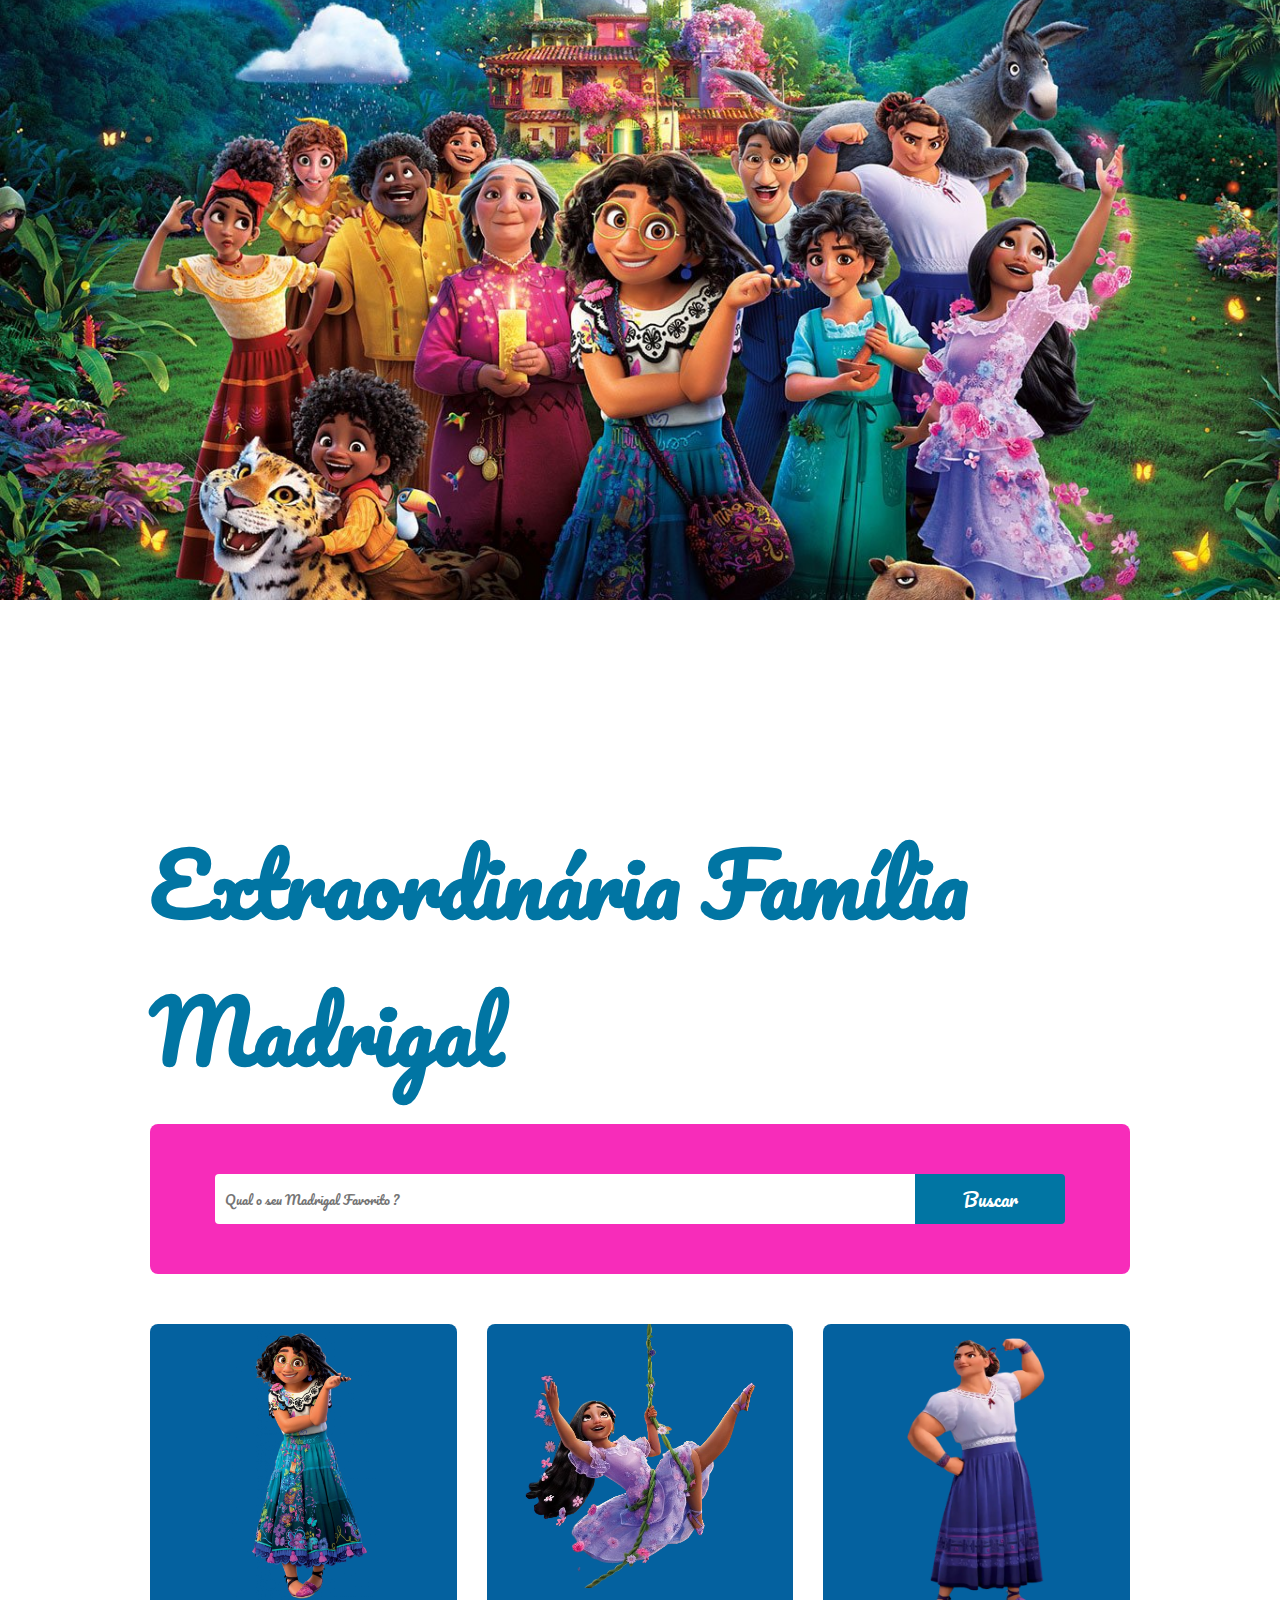
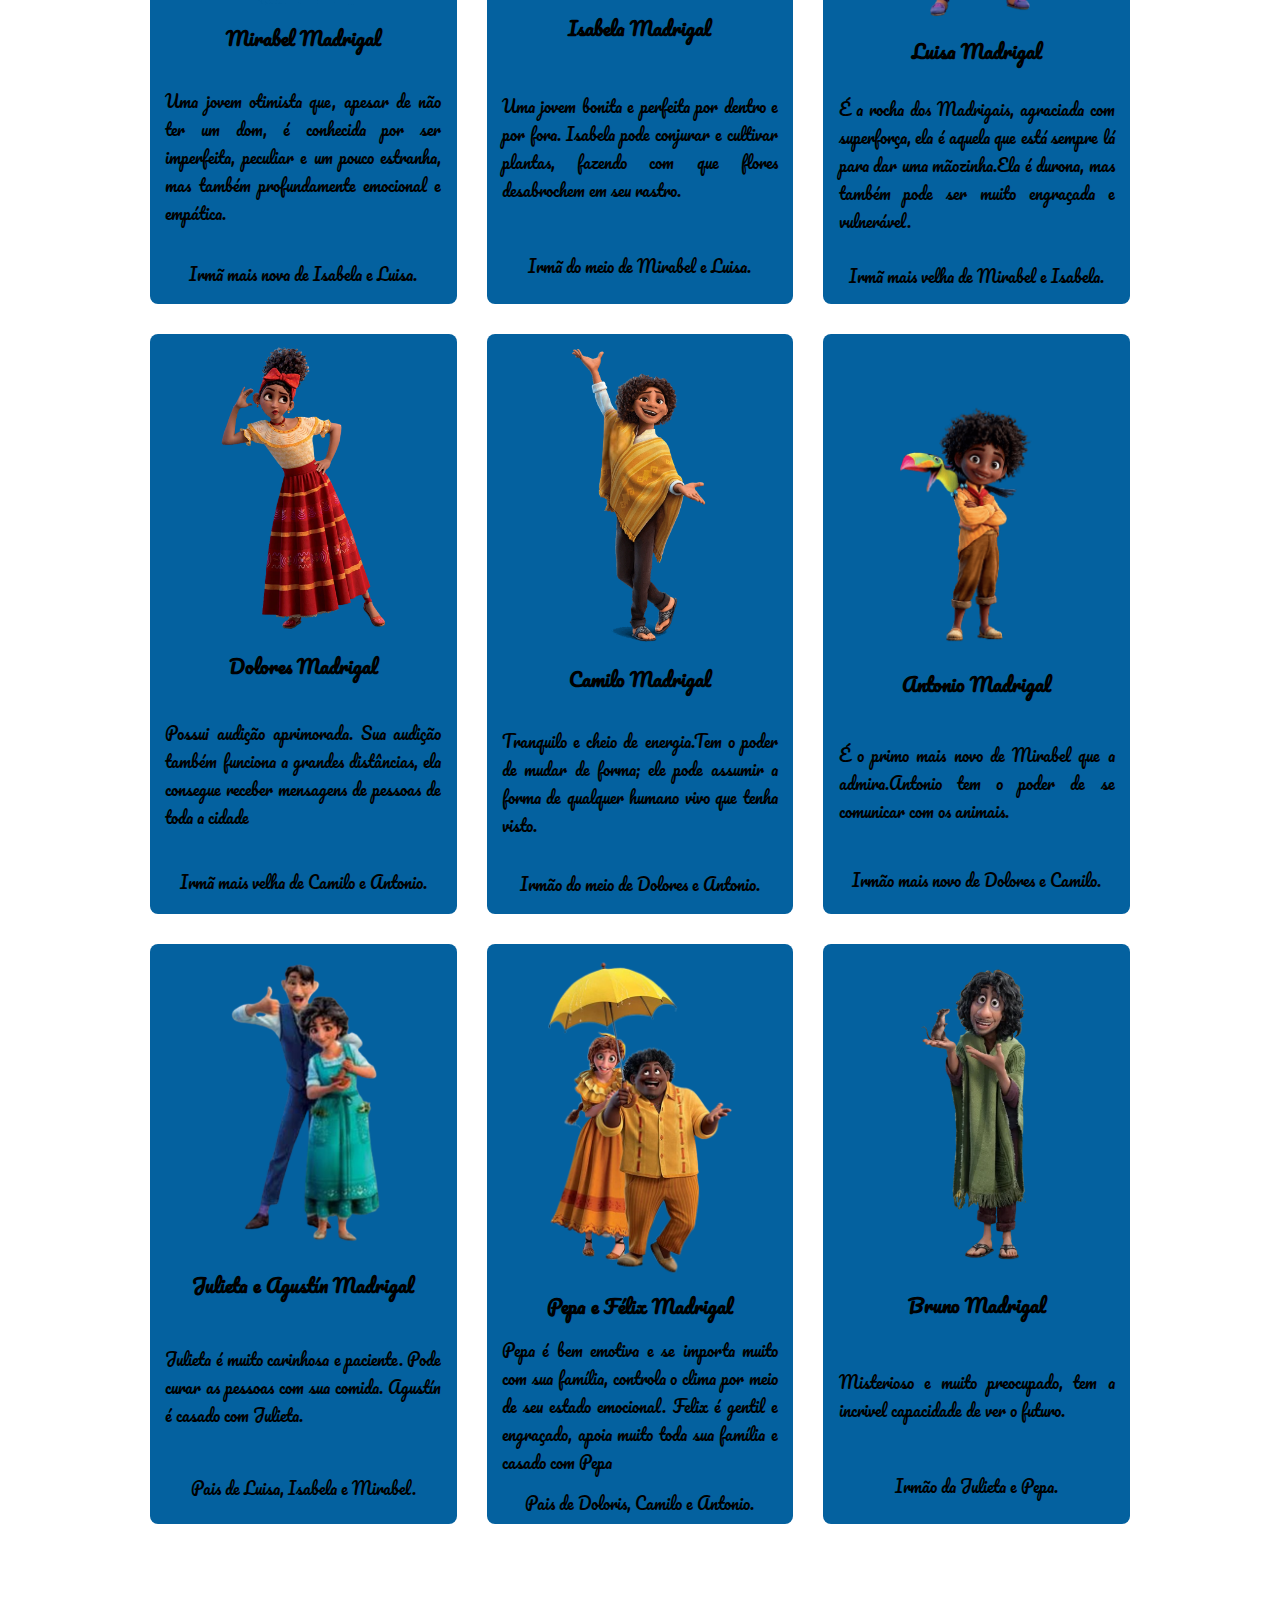
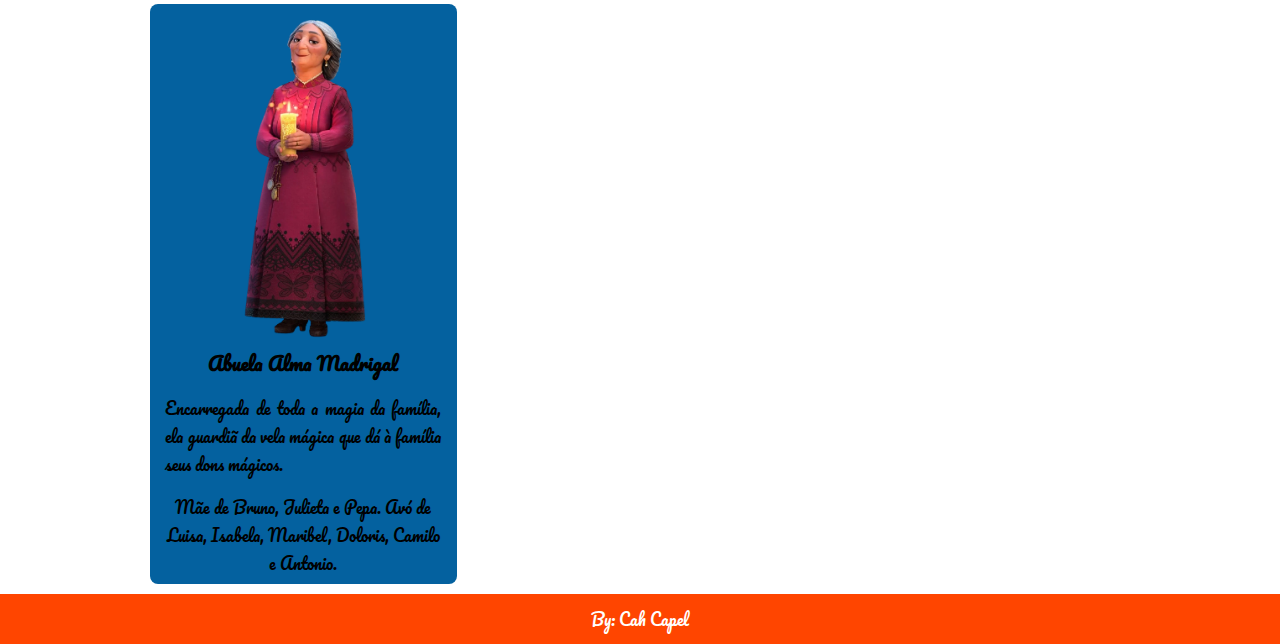
<file: Familia_Madrigal.html>
<!DOCTYPE html>
<html lang="pt-BR">

<head>
    <meta charset="UTF-8" />
    <meta http-equiv="X-UA-Compatible" content="IE=edge" />
    <meta name="viewport" content="width=device-width, initial-scale=1.0" />
    <link rel="shortcut icon" href="./img/DisneyIcon.png" type="image/x-icon">
    <link rel="stylesheet" href="Familia_Madrigal.css" />
    <link rel="preconnect" href="https://fonts.googleapis.com">
    <link rel="preconnect" href="https://fonts.gstatic.com" crossorigin>
    <link href="https://fonts.googleapis.com/css2?family=Pacifico&family=Poppins:wght@100&display=swap"
        rel="stylesheet">
    <title>Familia Madrigal</title>
</head>

<body>
    <header>
        <div class="content">

        </div>
    </header>
    <section class="catalog" id="catalog">
        <div class="content">
            <div class="title-wrapper-catalog">
                <h1> Extraordinária Família Madrigal </h1>
            </div>
            <div class="personagens">
                <input type="text" class="search-input" placeholder="Qual o seu Madrigal Favorito ?" />
                <button class="search-button"> Buscar </button>
            </div>


            <div class="card-wrapper">
                <div class="card-item">
                    <img id="mirabel" src="./img/mirabel.png" alt="Mirabel Madrigal">
                    <div class="card-content">
                        <h3>Mirabel Madrigal</h3>

                        <p class="sobre">
                            Uma jovem otimista que, apesar de não ter um dom, é conhecida por ser imperfeita, peculiar e
                            um pouco estranha, mas também profundamente emocional e empática.
                        </p>
                        <p class="sobre2">Irmã mais nova de Isabela e Luisa.</p>
                    </div>
                </div>

                <div class="card-item">
                    <img  src="./img/isabela.png" alt="Isabela Madrigal">
                    <div class="card-content">
                        <h3>Isabela Madrigal</h3>
                        <p class="sobre">
                            Uma jovem bonita e perfeita por dentro e por fora. Isabela pode conjurar e cultivar plantas,
                            fazendo com que flores desabrochem em seu
                            rastro.

                        </p>
                        <p class="sobre2"> Irmã do meio de Mirabel e Luisa.</p>

                    </div>
                </div>
                <div class="card-item">
                    <img id="Luisa"  src="./img/Luisa.webp" alt=" Luisa Madrigal">
                    <div class="card-content">
                        <h3>Luisa Madrigal</h3>
                        <p class="sobre">
                            É a rocha dos Madrigais, agraciada com superforça, ela é aquela que está sempre lá para dar
                            uma mãozinha.Ela é durona, mas também pode ser muito engraçada e vulnerável.
                        </p>
                        <p class="sobre2"> Irmã mais velha de Mirabel e Isabela.</p>
                    </div>
                </div>
                <div class="card-item">
                    <img id="Dolores" src="./img/Dolores.webp" alt="Dolores Madrigal">
                    <div class="card-content">
                        <h3>Dolores Madrigal</h3>
                        <p class="sobre">
                            Possui audição aprimorada. Sua audição também funciona a grandes distâncias, ela consegue
                            receber mensagens de pessoas de
                            toda a cidade
                        </p>
                        <p class="sobre2"> Irmã mais velha de Camilo e Antonio.</p>
                    </div>
                </div>
                <div class="card-item">
                    <img id="Camilo"  src="./img/Camilo.webp" alt="Camilo Madrigal">
                    <div class="card-content">
                        <h3>Camilo Madrigal</h3>
                        <p class="sobre">
                            Tranquilo e cheio de energia.Tem o poder de mudar de forma; ele pode assumir a forma de
                            qualquer humano vivo que tenha visto.
                        </p>
                        <p class="sobre2"> Irmão do meio de Dolores e Antonio.</p>
                    </div>
                </div>
                <div class="card-item">
                    <img id="Antonio" src="./img/Antonio.png" alt="Antonio Madrigal">
                    <div class="card-content">
                        <h3>Antonio Madrigal</h3>
                        <p class="sobre">
                            É o primo mais novo de Mirabel que a admira.Antonio tem o poder de se comunicar com os
                            animais.
                        </p>
                        <p class="sobre2"> Irmão mais novo de Dolores e Camilo.</p>
                    </div>
                </div>
                <div class="card-item">
                    <img id="JulitaeAgustin" src="./img/Julieta e Agustin.png" alt="Julieta e Agustín Madrigal">
                    <div class="card-content">
                        <h3> Julieta e Agustín Madrigal </h3>
                        <p class="sobre">
                            Julieta é muito carinhosa e paciente. Pode curar as pessoas com sua comida.
                            Agustín é casado com Julieta.
                        </p>
                        <p class="sobre2"> Pais de Luisa, Isabela e Mirabel.</p>
                    </div>
                </div>
                <div class="card-item">
                    <img id="PepaeFelix" src="./img/Pepa e Felix.png" alt="Pepa e Félix Madrigal" />
                    <div class="card-content">
                        <h3>Pepa e Félix Madrigal</h3>
                        <p class="sobre">
                            Pepa é bem emotiva e se importa muito com sua família, controla o clima por meio
                            de seu estado emocional.
                            Felix é gentil e engraçado, apoia muito toda sua família e casado com Pepa
                        </p>
                        <p class="sobre2"> Pais de Doloris, Camilo e Antonio.</p>
                    </div>
                </div>
                <div class="card-item">
                    <img id="Bruno" src="./img/Bruno.webp" alt="Bruno Madrigall" />
                    <div class="card-content">
                        <h3>Bruno Madrigal</h3>
                        <p class="sobre">
                            Misterioso e muito preocupado, tem a incrivel capacidade de ver o futuro.
                        </p>
                        <p class="sobre2"> Irmão da Julieta e Pepa.</p>
                    </div>
                </div>
                <div class="card-wrapper">
                    <div class="card-item">
                        <img id="Abuela" src="./img/Abuela.webp" alt="Alma Madrigal">
                        <div class="card-content">
                            <h3>Abuela Alma Madrigal</h3>
                            <p class="sobre">
                                Encarregada de toda a magia da família, ela guardiã da vela mágica que dá à
                                família seus dons mágicos.

                            </p>
                            <p class="sobre2"> Mãe de Bruno, Julieta e Pepa. Avó de Luisa, Isabela, Maribel, Doloris,
                                Camilo e Antonio.
                            </p>
                        </div>
                    </div>
                </div>

            </div>
    </section>


    <footer> 
        <p class="rodape"> By: Cah Capel </p>
    </footer>

</body>

</html>
</file>
<file: Familia_Madrigal.css>
/* font importing */

* {
  margin: 0px;
  padding: 0px;
  box-sizing: border-box;
  outline: none;
  font-family: "Pacifico", sans-serif;
}


body {
  width: 100%;
  overflow-x: hidden;
}

header {
  background-image: url(./img/Familia_Wallpapers.jpg);
  background-position: center;
  background-repeat: no-repeat;
  background-size: cover;
  width: 100%;
  height: 600px;
  
}

.title-wrapper-catalog {
color: #0175a3;
display: flex;
align-items: center;
justify-content: center;
font-size: 42px;

}

.content {
  max-width: 1000px;
  min-width: 300px;
  margin: 0 auto;
  display: flex;
  flex-direction: column;
  padding: 10px;
}


section .catalog {
  width: 100vw;
  padding: 100px;
}

.sobre{
  text-align: justify;
}

.sobre2{
  text-align: center;
}


section .personagens {
  width: 980px;
  height: 150px;
  background: #f72cba;
  border-radius: 8px;
  margin: 0 auto;
  display: flex;
  flex-direction: row;
  align-items: center;
  justify-content: center;
}

.search-input {
  width: 700px;
  height: 50px;
  border: none;
  border-radius: 4px 0px 0px 4px;
  text-indent: 10px;
}

.search-button {
  width: 150px;
  height: 50px;
  border-radius: 0px 4px 4px 0px;
  border: none;
  background: #0175a3;
  color: white;
  cursor: pointer;
  font-size: 1.1em;
  transition: 0.2s ease;
}

.search-button:hover {
  background:#c0eafa;
  color: #003349;
}

.title-wrapper-catalog {
  margin-top: 200px;
  padding-bottom: 20px;
}

section .card-wrapper {
  max-width: 1000px;
  height: 100%;
  display: grid;
  grid-template-columns: repeat(auto-fill, minmax(270px, 1fr));
  grid-gap: 30px;
  padding-top: 50px;
}

section .card-item {
  height: 580px;
  background: rgba(2, 96, 158, 0.993);
  border-radius: 8px;
  display: flex;
  flex-direction: column;
  align-items: center;
  justify-content: space-around;
}

.card-content {
  height: 60%;
  display: flex;
  flex-direction: column;
  align-items: center;
  justify-content: space-around;
}

#mirabel{
  width: 48%;
}

#Luisa{
width: 48%;
padding-top: 10px;
}
#Dolores{
  width: 58%;
  padding-top: 10px;
}
#Camilo {
  width: 48%;
  padding-top: 10px;
}

#Antonio{
  padding-top: 68px;
}

#JulitaeAgustin{
  width: 148%;
}

#PepaeFelix{
width: 60%;
padding-top: 18px;
}

#Bruno{
  width: 38%;
  padding-top: 18px;
}

#Abuela{
  width: 44%;
  padding-top: 10px;

}

.card-item img {
  width: 80%;

}


.card-item p {
  width: 90%;
  font-style:normal;
  color: #000000;
}

.rodape {
  width: 100%;
  height: 50px;
  background: orangered;
  color: white;
  display: flex;
  align-items: center;
  justify-content: center;
}


@media (max-width: 576px) {
  nav ul li {
    display: none;
  }

  .header-block img {
    width: 70%;
    position: absolute;
    right: 16%;
    top: 30%;
  }

  .header-block .text {
    position: absolute;
    bottom: 10%;
    left: 15;
  }

  section .filter-card {
    width: 390px;
    padding: 0px 10px;
  }

  .search-input {
    max-width: 700px;
    min-width: 240px;
  }

  .search-button {
    max-width: 150px;
    min-width: 80px;
  }

  .about {
    margin-top: 100px;
  }

  .title-wrapper-about {
    margin-bottom: 20px;
  }
  .about-content {
    flex-direction: column;
    height: 100%;
  }
  .left {
    display: none;
  }
  .right {
    width: 90%;
  }

  .right p {
    width: 100%;
    margin: 0px;
    text-align: left;
  }

  .features {
    height: 100%;
  }

  .feature-card-block {
    height: 100%;
    display: flex;
    flex-direction: column;
  }

  footer {
    height: 100%;
  }

  footer .main {
    height: 100%;
  }

  
}
</file>
